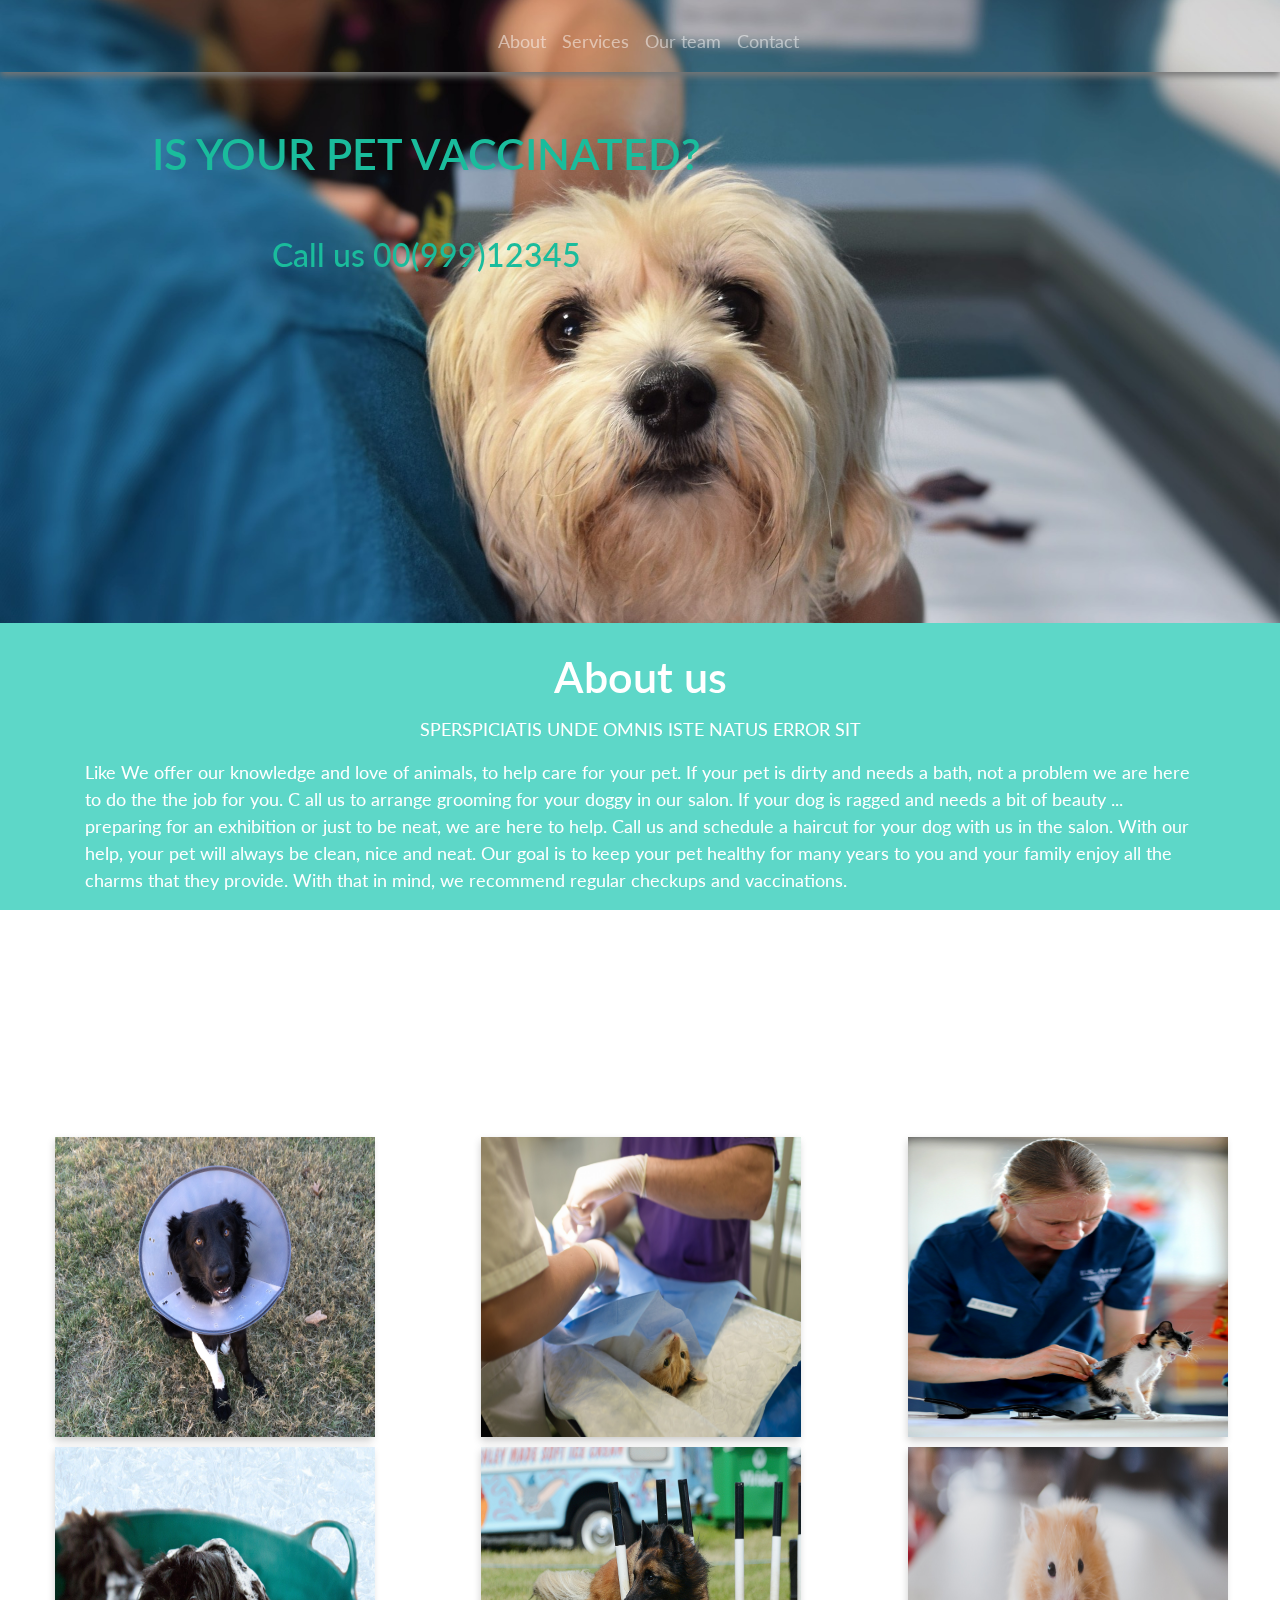
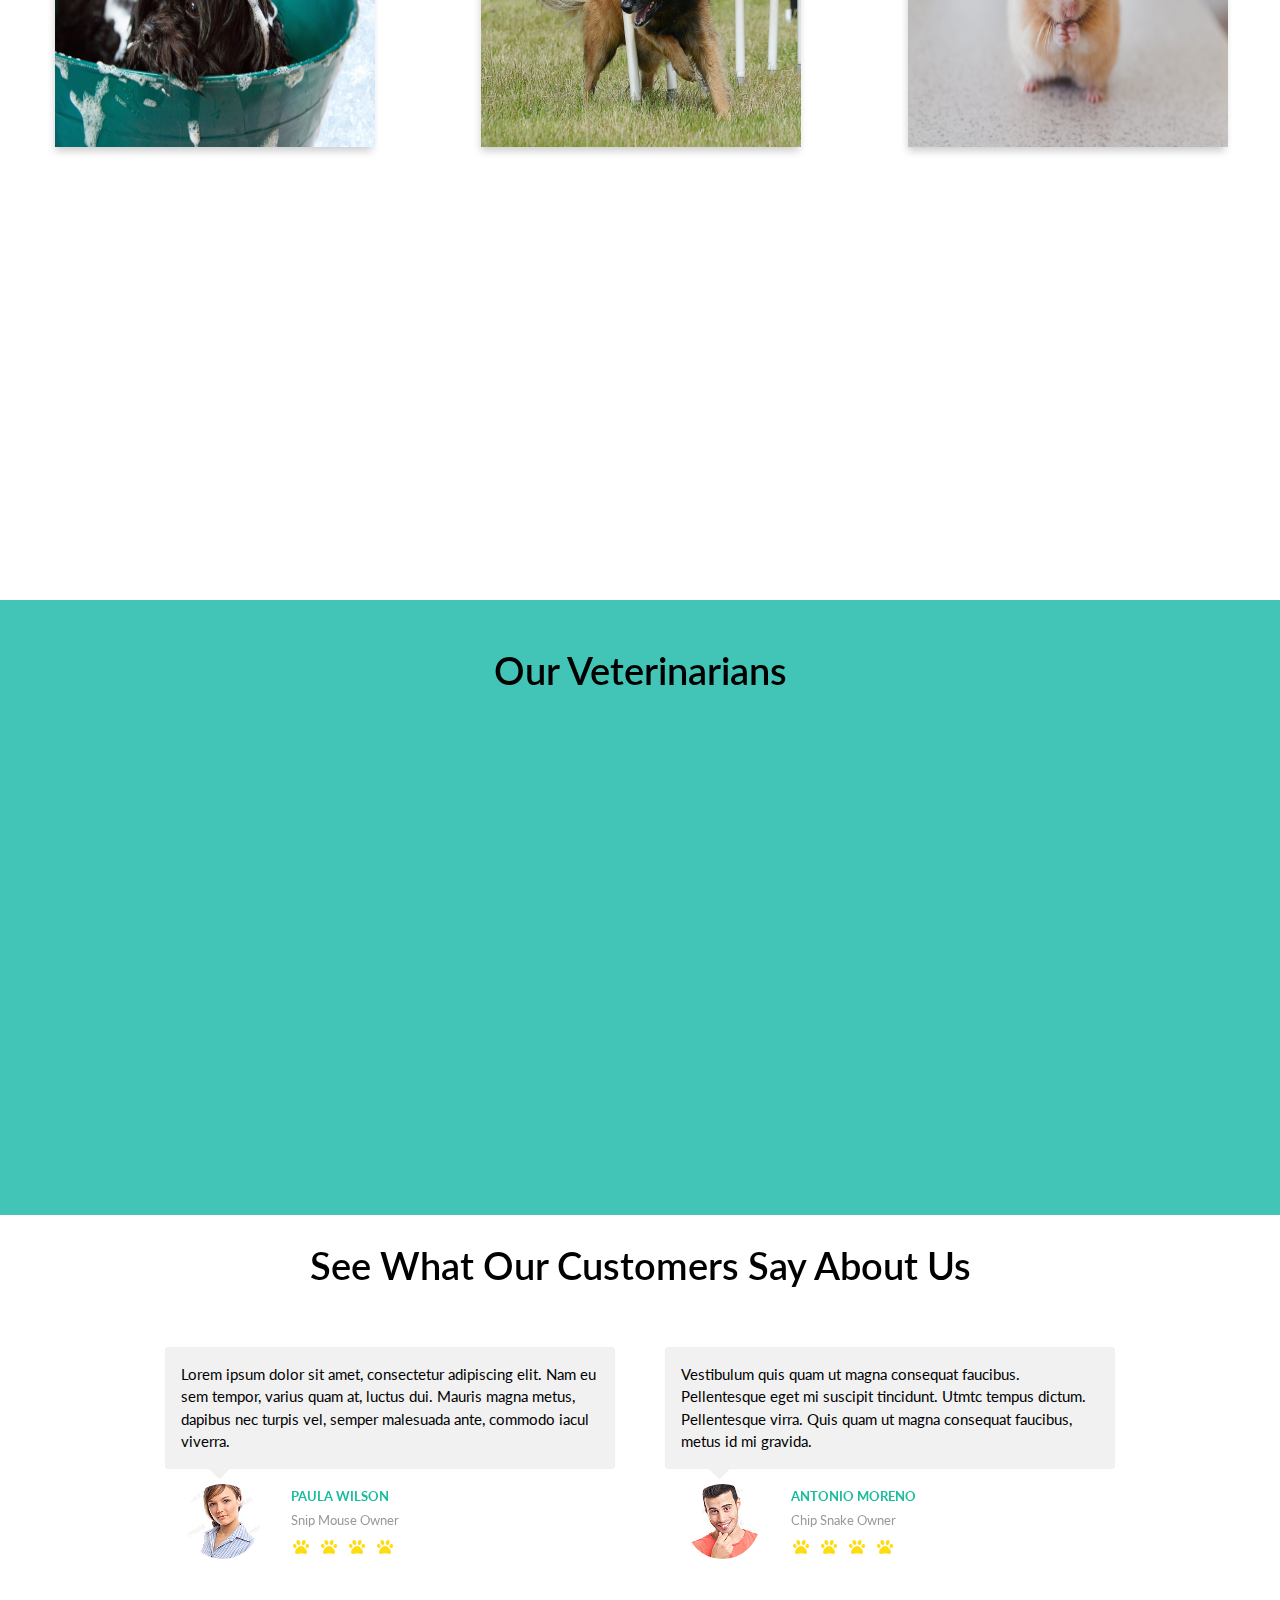
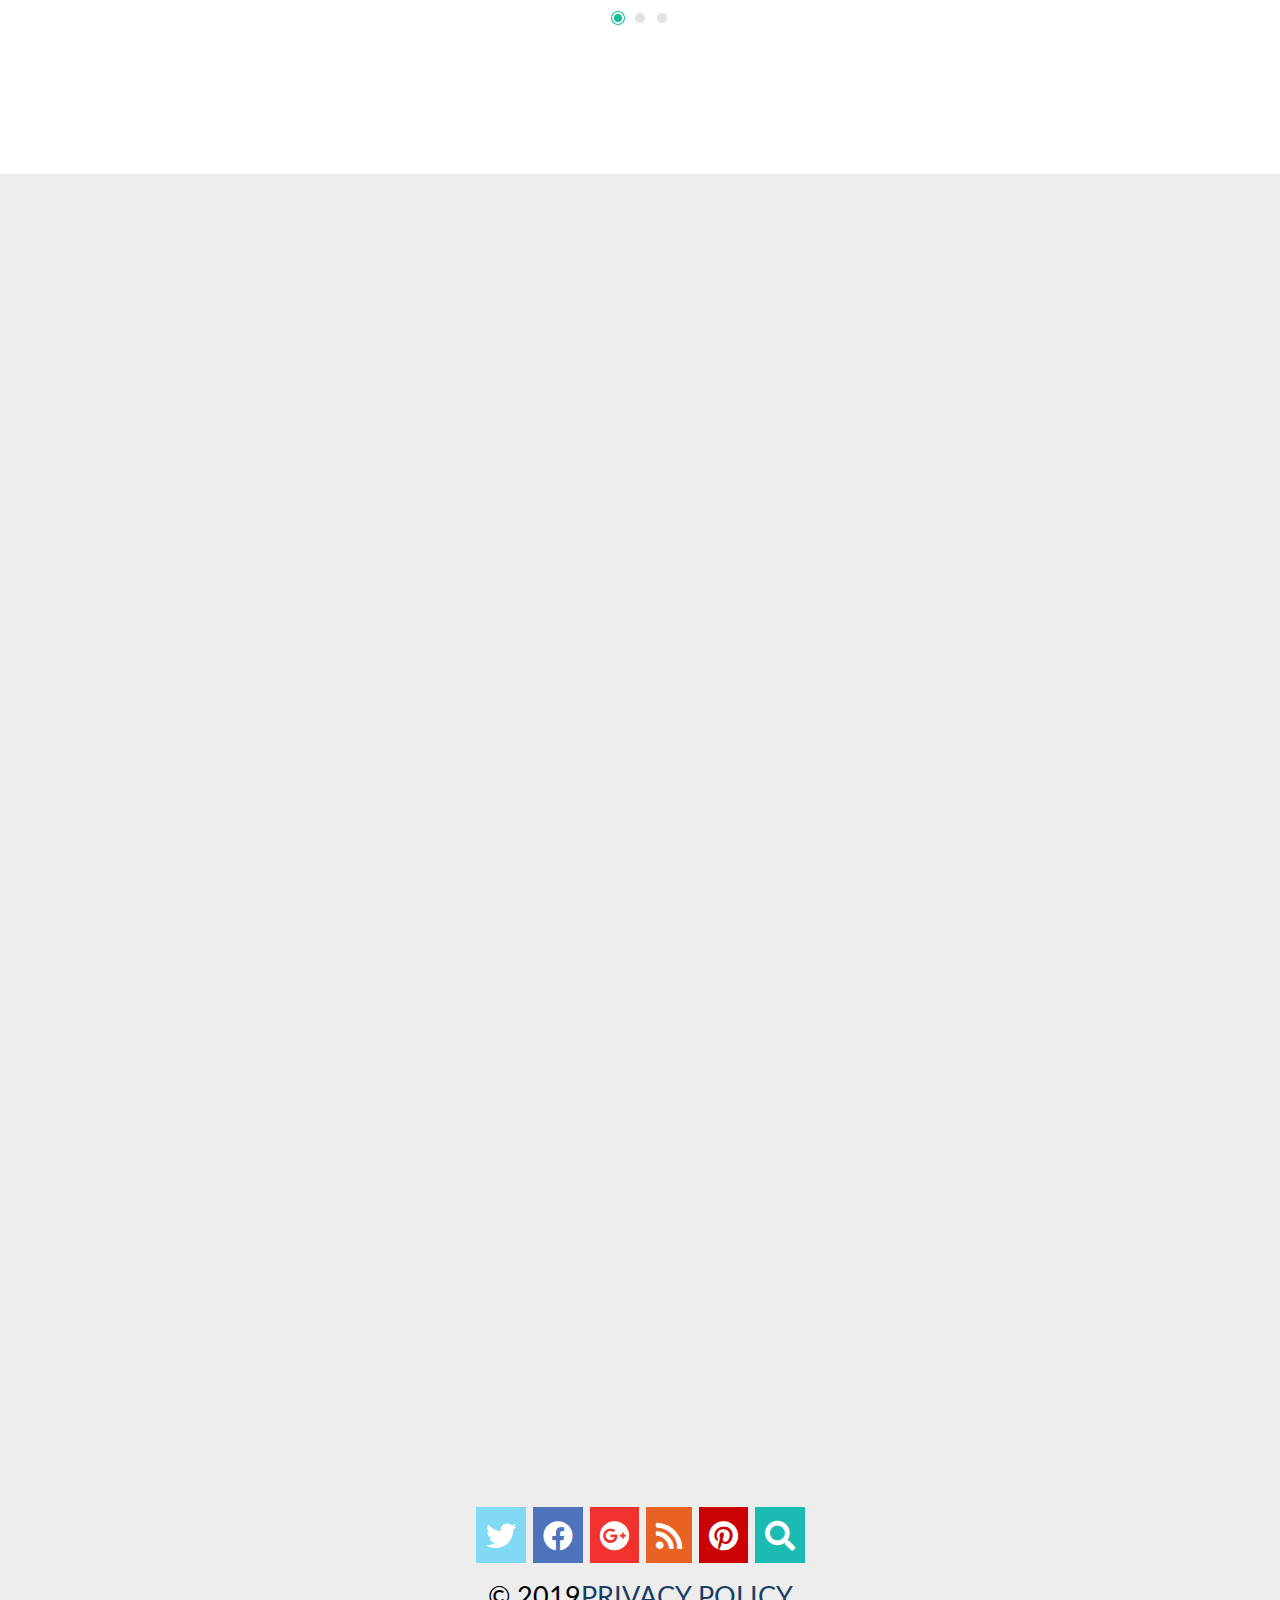
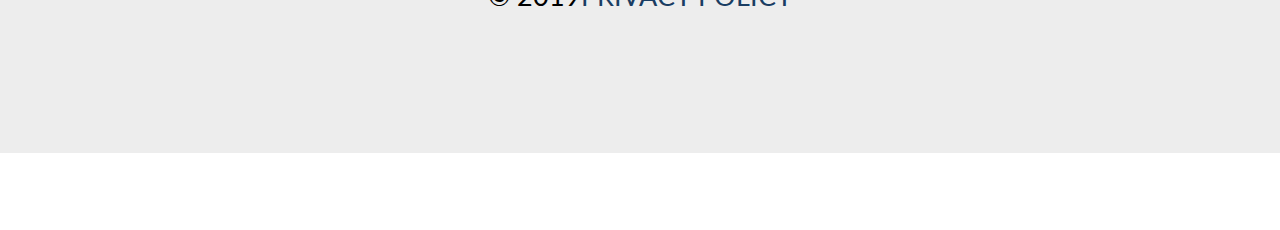
<file: index.html>
<!DOCTYPE html>
<html lang="en">

<head><meta http-equiv="Content-Type" content="text/html; charset=utf-8">
    <!--meta tags-->
    
    <meta name="description" content="veterinarian">
    <meta name="keywords" content="pets,dog,cat,animal,veterinarian">
    <meta name="author" content="John Doe">
    <meta name="viewport" content="width=device-width, initial-scale=1.0">
    <title>Veterinarian</title>
    <link rel="icon" href="images/favicon.ico" type="image/gif" sizes="16x16">
    <!---bootstrap,fontawesome,animate--->
    <link rel="stylesheet" type="text/css" href="./css/bootstrap.min.css">
    <link rel="stylesheet" type="text/css" href="./fontawesome/css/all.min.css">
    <link rel="stylesheet" type="text/css" href="./css/animate.min.css">
    <!--owl-carousel-->
    <link rel="stylesheet" href="./css/owl.carousel.min.css">
    <link rel="stylesheet" href="./css/owl.theme.default.css">
    <!--custom style-->
    <link rel="stylesheet" type="text/css" href="./css/vet.css">
    <!--html contact-->
    <a href="./contact.html"></a>
</head>

<body>
    <!--CSS Spinner-->
    <div id="loading"></div>
    <div id="main-nav">
        
        
        <nav class="navbar navbar-expand-lg navbar-dark bg-transparent">
  <a class="navbar-brand" href="#"></a>
  <button class="navbar-toggler" type="button" data-toggle="collapse" data-target="#navbarNavAltMarkup" aria-controls="navbarNavAltMarkup" aria-expanded="false" aria-label="Toggle navigation">
    <span class="navbar-toggler-icon"></span>
  </button>
  <div class="collapse navbar-collapse" id="navbarNavAltMarkup">
    <div class="navbar-nav mx-auto">
      <a class="nav-item nav-link" href="#">About</a>
      <a class="nav-item nav-link" href="#">Services</a>
      <a class="nav-item nav-link" href="#">Our team</a>
      <a class="nav-item nav-link" href="#">Contact</a>
    </div>
  </div>
</nav>
        
       
        </div>
        <!--------section hero-->
        <section class="hero" style="background-image: url('./images/hero4.jpg');background-position:top;background-size: cover;width: 100%;height:700px;">
            <div class="overlay"></div>
            <div class="container">
                <div class="row">
                    <div class="col-sm-8 col-md-8 col-lg-8  d-none d-sm-none d-md-none d-lg-none d-xl-block  hero-title">
                        <h1 class="wow fadeInDown" data-wow-duration="1.1s" data-wow-delay="0.2s">Is your pet vaccinated?
                    </h1>
                        <h2 class="wow fadeInDown" data-wow-duration="1.1s" data-wow-delay="0.6s"> Call us 00(999)12345</h2> </div>
                </div>
            </div>
        </section>
        <!--------end hero-->
        <main class="main-content">
            <!------section about-us-->
            <section class="about-us wow fadeIn" data-wow-duration="1s" data-wow-delay="0.5s">
                <div class="container">
                    <div class="row">
                        <div class="col-sm-12 col-md-12 col-lg-12">
                            <div class="text-center">
                                <h1 class="about-title">About us</h1>
                                <p class="about-subtitle">SPERSPICIATIS UNDE OMNIS ISTE NATUS ERROR SIT</p>
                            </div>
                            <p class="video-text-bottom">Like

We offer our knowledge and love of animals, to help care for your pet. If your pet is dirty and needs a bath, not a problem we are here to do the the job for you. C
all us to arrange grooming for your doggy in our salon. If your dog is ragged and needs a bit of beauty ... preparing for an exhibition or just to be neat, we are here to help. Call us and schedule a haircut for your dog with us in the salon. With our help, your pet will always be clean, nice and neat. Our goal is to keep your pet healthy for many years to you and your family enjoy all the charms that they provide. With that in mind, we recommend regular checkups and vaccinations.
                        </div>
                    </div>
                </div>
            </section>
            <!--end about-us-->
            <!--section service-->
            <section class="service">
                <div class="container-fluid">
                    <div class="row">
                        <div class="col-12 col-md-12 col-lg-12">
                            <div class="wrapp-section-title">
                                <h1 class="services-title text-center wow fadeInDown">Our Services</h1>
                               
                            </div>
                        </div>
                    </div>
                    <div class="row">
                        <div class="col-xs-12 col-sm-12 col-md-4 col-xl-4 col-lg-6">
                            <div class="flip-card">
                                <div class="flip-card-inner">
                                    <div class="flip-card-front"> <img src="./images/ser2.jpg" alt="veterinarian" style="height:300px;"> </div>
                                    <div class="flip-card-back">
                                        <h1>Veterinary 24/7</h1>
                                        <p>Vitae aliquet nec ullamcorper sit amet. Odio ut sem nulla pharetra. Volutpat consequat mauris nunc congue. In dictum non consectetur a erat nam. </p>
                                       
                                    </div>
                                </div>
                            </div>
                        </div>
                        <div class="col-xs-12 col-sm-12 col-md-4 col-xl-4 col-lg-6">
                            <div class="flip-card">
                                <div class="flip-card-inner">
                                    <div class="flip-card-front"> <img src="./images/ser3.jpg" alt="pet-surgery" style="height:300px;"> </div>
                                    <div class="flip-card-back">
                                        <h1>Pet Surgery</h1>
                                        <p>Vitae aliquet nec ullamcorper sit amet. Odio ut sem nulla pharetra. Volutpat consequat mauris nunc congue. In dictum non consectetur a erat nam. </p>
                                       
                                    </div>
                                </div>
                            </div>
                        </div>
                        <div class="col-xs-12 col-sm-12 col-md-4 col-xl-4 col-lg-6">
                            <div class="flip-card">
                                <div class="flip-card-inner">
                                    <div class="flip-card-front"> <img src="./images/ser1.jpg" alt="vaccine" style="height:300px;"> </div>
                                    <div class="flip-card-back">
                                        <h1>Vaccine</h1>
                                        <p>Vitae aliquet nec ullamcorper sit amet. Odio ut sem nulla pharetra. Volutpat consequat mauris nunc congue. In dictum non consectetur a erat nam. </p>
                                   
                                    </div>
                                </div>
                            </div>
                        </div>
                        <div class="col-xs-12 col-sm-12 col-md-4 col-xl-4 col-lg-6">
                            <div class="flip-card">
                                <div class="flip-card-inner">
                                    <div class="flip-card-front"> <img src="./images/vet5.jpg" alt="grooming" style="height:300px;"> </div>
                                    <div class="flip-card-back">
                                        <h1>Grooming</h1>
                                        <p>Vitae aliquet nec ullamcorper sit amet. Odio ut sem nulla pharetra. Volutpat consequat mauris nunc congue. In dictum non consectetur a erat nam. </p>
                                     
                                    </div>
                                </div>
                            </div>
                        </div>
                        <div class="col-xs-12 col-sm-12 col-md-4 col-xl-4 col-lg-6">
                            <div class="flip-card">
                                <div class="flip-card-inner">
                                    <div class="flip-card-front"> <img src="./images/vet4.jpg" alt="traning" style="height:300px;"> </div>
                                    <div class="flip-card-back">
                                        <h1>Training</h1>
                                        <p>Vitae aliquet nec ullamcorper sit amet. Odio ut sem nulla pharetra. Volutpat consequat mauris nunc congue. In dictum non consectetur a erat nam. </p>
                                    
                                    </div>
                                </div>
                            </div>
                        </div>
                        <div class="col-xs-12 col-sm-12 col-md-4 col-xl-4 col-lg-6">
                            <div class="flip-card">
                                <div class="flip-card-inner">
                                    <div class="flip-card-front"> <img src="./images/ser4.jpg" alt="pet-house" style="height:300px;"> </div>
                                    <div class="flip-card-back">
                                        <h1>Pet House</h1>
                                        <p>Vitae aliquet nec ullamcorper sit amet. Odio ut sem nulla pharetra. Volutpat consequat mauris nunc congue. In dictum non consectetur a erat nam. </p>
                                      
                                    </div>
                                </div>
                            </div>
                        </div>
                    </div>
                </div>
            </section>
            <!--en service-->
            <!--parallax-->
            <div class="parallax">
                <div class="back" style="background-color: rgba(255,255,255,.4);">
                    <div class="container mr-auto parallax-content">
                        <div class="row">
                            <div class="col-sm-12 col-md-12 col-lg-12 call"> </div>
                        </div>
                    </div>
                </div>
            </div>
            <!--end parallax-->
            <!--section our-team-->
            <section class="our-team">
                <div class="container">
                    <h1 class="text-center">Our Veterinarians</h1>
                    <div class="row">
                        <div class="col-sm-12 col-md-4 col-lg-4">
                            <div class="box text-center wow fadeInUp">
                                <div class="box_aside"> <img class="circle img-fluid" src="images/dr1.png" alt="veterinarian" width="200" height="200"> </div>
                                <div class="box_cnt mt-4">
                                    <h4 class="primary">Vet</h4>
                                    <h4>Dana Morris</h4>
                                    <p>dolores urlia miserat mias
                                        <br>astas kerse fertase</p>
                                </div>
                            </div>
                        </div>
                        <div class="col-sm-12 col-md-4 col-lg-4">
                            <div class="bow text-center wow fadeInUp">
                                <div class="box_aside"> <img class="circle img-fluid" src="images/dr3.png" alt="veterinarian" width="200" height="200"> </div>
                                <div class="box_cnt mt-4">
                                    <h4 class="primary">Vet</h4>
                                    <h4>Tomas Jameson</h4>
                                    <p>urlia miset mias dolores
                                        <br>tyase fertase aseas</p>
                                </div>
                            </div>
                        </div>
                        <div class="col-sm-12 col-md-4 col-lg-4">
                            <div class="box text-center wow fadeInUp">
                                <div class="box_aside"> <img class="circle img-fluid" src="images/dr2.png" alt="veterinarian" width="200" height="200"> </div>
                                <div class="box_cnt mt-4">
                                    <h4 class="primary">Vet</h4>
                                    <h4>Linda Smith</h4>
                                    <p>dolores urlia miserat mias
                                        <br> astas kerse fertase</p>
                                </div>
                            </div>
                        </div>
                    </div>
                </div>
            </section>
            <!--end our-team-->
            <!-- section reviews -->
            <section class="testemonials">
                <div class="container">
                    <div class="row">
                        <div class="col-sm-12">
                            <h1>See What Our Customers Say About Us</h1>
                            <div id="myCarousel" class="carousel slide" data-ride="carousel">
                                <!-- Carousel indicators -->
                                <ol class="carousel-indicators">
                                    <li data-target="#myCarousel" data-slide-to="0" class="active"></li>
                                    <li data-target="#myCarousel" data-slide-to="1"></li>
                                    <li data-target="#myCarousel" data-slide-to="2"></li>
                                </ol>
                                <!-- Wrapper for carousel items -->
                                <div class="carousel-inner">
                                    <div class="item carousel-item active">
                                        <div class="row">
                                            <div class="col-xs-12 col-sm-6">
                                                <div class="testimonial-wrapper">
                                                    <div class="testimonial">Lorem ipsum dolor sit amet, consectetur adipiscing elit. Nam eu sem tempor, varius quam at, luctus dui. Mauris magna metus, dapibus nec turpis vel, semper malesuada ante, commodo iacul viverra.</div>
                                                    <div class="media">
                                                        <div class="media-left d-flex mr-3"> <img src="images/test1.jpg" alt="mouse"> </div>
                                                        <div class="media-body">
                                                            <div class="overview">
                                                                <div class="name"><b>Paula Wilson</b></div>
                                                                <div class="details">Snip Mouse Owner</div>
                                                                <div class="star-rating">
                                                                    <ul class="list-inline">
                                                                        <li class="list-inline-item"><i class="fas fa-paw"></i></li>
                                                                        <li class="list-inline-item"><i class="fas fa-paw"></i></li>
                                                                        <li class="list-inline-item"><i class="fas fa-paw"></i></li>
                                                                        <li class="list-inline-item"><i class="fas fa-paw"></i></li>
                                                                        <li class="list-inline-item"><i class="fas fa-paw-half-o"></i></li>
                                                                    </ul>
                                                                </div>
                                                            </div>
                                                        </div>
                                                    </div>
                                                </div>
                                            </div>
                                            <div class="col-xs-12 col-sm-6">
                                                <div class="testimonial-wrapper">
                                                    <div class="testimonial">Vestibulum quis quam ut magna consequat faucibus. Pellentesque eget mi suscipit tincidunt. Utmtc tempus dictum. Pellentesque virra. Quis quam ut magna consequat faucibus, metus id mi gravida.</div>
                                                    <div class="media">
                                                        <div class="media-left d-flex mr-3"> <img src="images/test2.jpg" alt="snake"> </div>
                                                        <div class="media-body">
                                                            <div class="overview">
                                                                <div class="name"><b>Antonio Moreno</b></div>
                                                                <div class="details">Chip Snake Owner</div>
                                                                <div class="star-rating">
                                                                    <ul class="list-inline">
                                                                        <li class="list-inline-item"><i class="fas fa-paw"></i></li>
                                                                        <li class="list-inline-item"><i class="fas fa-paw"></i></li>
                                                                        <li class="list-inline-item"><i class="fas fa-paw"></i></li>
                                                                        <li class="list-inline-item"><i class="fas fa-paw"></i></li>
                                                                        <li class="list-inline-item"><i class="fas fa-paw-o"></i></li>
                                                                    </ul>
                                                                </div>
                                                            </div>
                                                        </div>
                                                    </div>
                                                </div>
                                            </div>
                                        </div>
                                    </div>
                                    <div class="item carousel-item">
                                        <div class="row">
                                            <div class="col-xs-12 col-sm-6">
                                                <div class="testimonial-wrapper">
                                                    <div class="testimonial">Lorem ipsum dolor sit amet, consectetur adipiscing elit. Nam eu sem tempor, varius quam at, luctus dui. Mauris magna metus, dapibus nec turpis vel, semper malesuada ante, commodo iacul viverra.</div>
                                                    <div class="media">
                                                        <div class="media-left d-flex mr-3"> <img src="images/test2.jpg" alt=""> </div>
                                                        <div class="media-body">
                                                            <div class="overview">
                                                                <div class="name"><b>Michael Holz</b></div>
                                                                <div class="details">Macky Cat Owner</div>
                                                                <div class="star-rating">
                                                                    <ul class="list-inline">
                                                                        <li class="list-inline-item"><i class="fas fa-paw"></i></li>
                                                                        <li class="list-inline-item"><i class="fas fa-paw"></i></li>
                                                                        <li class="list-inline-item"><i class="fas fa-paw"></i></li>
                                                                        <li class="list-inline-item"><i class="fas fa-paw"></i></li>
                                                                        <li class="list-inline-item"><i class="fas fa-star-o"></i></li>
                                                                    </ul>
                                                                </div>
                                                            </div>
                                                        </div>
                                                    </div>
                                                </div>
                                            </div>
                                            <div class="col-xs-12 col-sm-6">
                                                <div class="testimonial-wrapper">
                                                    <div class="testimonial">Vestibulum quis quam ut magna consequat faucibus. Pellentesque eget mi suscipit tincidunt. Utmtc tempus dictum. Pellentesque virra. Quis quam ut magna consequat faucibus, metus id mi gravida.</div>
                                                    <div class="media">
                                                        <div class="media-left d-flex mr-3"> <img src="images/test1.jpg" alt="parot"> </div>
                                                        <div class="media-body">
                                                            <div class="overview">
                                                                <div class="name"><b>Mary Saveley</b></div>
                                                                <div class="details">Lucky Parot Owner</div>
                                                                <div class="star-rating">
                                                                    <ul class="list-inline">
                                                                        <li class="list-inline-item"><i class="fas fa-paw"></i></li>
                                                                        <li class="list-inline-item"><i class="fas fa-paw"></i></li>
                                                                        <li class="list-inline-item"><i class="fas fa-paw"></i></li>
                                                                        <li class="list-inline-item"><i class="fas fa-paw"></i></li>
                                                                        <li class="list-inline-item"><i class="fas fa-paw-o"></i></li>
                                                                    </ul>
                                                                </div>
                                                            </div>
                                                        </div>
                                                    </div>
                                                </div>
                                            </div>
                                        </div>
                                    </div>
                                    <div class="item carousel-item">
                                        <div class="row">
                                            <div class="col-xs-12 col-sm-6">
                                                <div class="testimonial-wrapper">
                                                    <div class="testimonial">Lorem ipsum dolor sit amet, consectetur adipiscing elit. Nam eu sem tempor, varius quam at, luctus dui. Mauris magna metus, dapibus nec turpis vel, semper malesuada ante, commodo iacul viverra.</div>
                                                    <div class="media">
                                                        <div class="media-left d-flex mr-3"> <img src="images/test4.jpg" alt="fish"> </div>
                                                        <div class="media-body">
                                                            <div class="overview">
                                                                <div class="name"><b>Martin Sommer</b></div>
                                                                <div class="details">Lucy Fish Owner</div>
                                                                <div class="star-rating">
                                                                    <ul class="list-inline">
                                                                        <li class="list-inline-item"><i class="fas fa-paw"></i></li>
                                                                        <li class="list-inline-item"><i class="fas fa-paw"></i></li>
                                                                        <li class="list-inline-item"><i class="fas fa-paw"></i></li>
                                                                        <li class="list-inline-item"><i class="fas fa-paw"></i></li>
                                                                        <li class="list-inline-item"><i class="fas fa-paw"></i></li>
                                                                    </ul>
                                                                </div>
                                                            </div>
                                                        </div>
                                                    </div>
                                                </div>
                                            </div>
                                            <div class="col-xs-12 col-sm-6">
                                                <div class="testimonial-wrapper">
                                                    <div class="testimonial">Vestibulum quis quam ut magna consequat faucibus. Pellentesque eget mi suscipit tincidunt. Utmtc tempus dictum. Pellentesque virra. Quis quam ut magna consequat faucibus, metus id mi gravida.</div>
                                                    <div class="media">
                                                        <div class="media-left d-flex mr-3"> <img src="images/test3.jpg" alt="dog"> </div>
                                                        <div class="media-body">
                                                            <div class="overview">
                                                                <div class="name"><b>John Williams</b></div>
                                                                <div class="details">Fred Cat Owner</div>
                                                                <div class="star-rating">
                                                                    <ul class="list-inline">
                                                                        <li class="list-inline-item"><i class="fas fa-paw"></i></li>
                                                                        <li class="list-inline-item"><i class="fas fa-paw"></i></li>
                                                                        <li class="list-inline-item"><i class="fas fa-paw"></i></li>
                                                                        <li class="list-inline-item"><i class="fas fa-paw"></i></li>
                                                                        <li class="list-inline-item"><i class="fas fa-paw"></i></li>
                                                                    </ul>
                                                                </div>
                                                            </div>
                                                        </div>
                                                    </div>
                                                </div>
                                            </div>
                                        </div>
                                    </div>
                                </div>
                            </div>
                        </div>
                    </div>
                </div>
            </section>
            <!--end reviews-->
        </main>
        <!---- Footer---->
        <footer>
            <div class="container-fluid">
                <div class="row">
                    <div class="col-sm-12 col-md-12 col-lg-4">
                        <div class="blog-info wow fadeInLeft" data-wow-delay="1s" data-wow-duration="0.5">
                            
                            <ul class="text-left">
                                <h4>Useful tips</h4>
                                <li><a href="#">Animal Poisons</a></li>
                                <li><a href="#">Animal Tales</a></li>
                                <li><a href="#">Cat Breeds</a></li>
                                <li><a href="#">Cat Diseases</a></li>
                                <li><a href="#">Cats</a></li>
                                <li><a href="#">Dog Breeds</a></li>
                                <li><a href="#">Dog Diseases</a></li>
                                <li><a href="#">Dog Training</a></li>
                                <li><a href="#">Dogs</a></li>
                                <li><a href="#">Drugs and medicines</a></li>
                                <li><a href="#">Featured</a></li>
                                <li><a href="#">General Advice</a></li>
                                <li><a href="#">History</a></li>
                                <li><a href="#">Rodent diseases</a></li>
                            </ul>
                        </div>
                    </div>
                    <div class="col-sm-12 col-md-12 col-lg-3 mt-1">
                        <ul class="index-list wow fadeInUp animated" data-wow-delay="2s" data-wow-duration="0.5">
                            <li>
                                <h3>Nam dignissim odio</h3>
                                <p>Molestie lacus, in vehicula purus rhoncus sed. Aliquam et urna ut tellus nec dolor porttitor congue aesent ac purus.</p>
                            </li>
                            <li>
                                <h3>Aenean pellentesque </h3>
                                <p>Nunc ut turpis posuere, viverra tibulum tempor, mi porta tempus imperdiet, enim nibh.</p>
                            </li>
                            <li>
                                <h3>Condimentum dolor, sed</h3>
                                <p>Aliquam et urna ut tellus nec dolor portitor congue aesent ac purus ac enim consequat condi tum et non turpis.</p>
                            </li>
                        </ul>
                    </div>
                    <div class="col-sm-12 col-md-12 col-lg-5 wow fadeInRight" data-wow-delay="2" data-wow-duration="0.8">
                        <div class="subscribe-box text-center ml-5">
                            <div class="one">
                                <div class="logo"> <img src="./images/alarm.svg"> </div>
                              
                                <p> signup with your email to get latest updates </p>
                                <form>
                                    <input type='text'>
                                    <br />
                                    <button class="btn mt-2" role="button"> subscribe </button>
                                </form>
                            </div>
                        </div>
                      
                         
                    </div>
                    <div class="foot-3-picture">
                        <div class="container">
                            <div class="row wow fadeInUp animated" style="visibility: visible; animation-name: fadeInUp;">
                                <div class="col-sm-12 col-md-4"> <img src="images/blog.jpg" alt="pet" style="width: 100%;height:200px;">
                                    <h6><a class="text-center text-dark" href="#">Soloiasead<br> Massrtya
                                    Aplicabos Kiuaseras
                                    Coditau Diquures</a></h6> </div>
                                <div class="col-sm-12 col-md-4"> <img src="images/blog1.jpg" alt="pet" style="width: 100%;height:200px;">
                                    <h6><a class="text-center text-dark" href="#">Soloiasead Massrtya <br>Aplicabos Kiuaseras
                                    Coditau Diquures</a></h6> </div>
                                <div class="col-sm-12 col-md-4"> <img src="images/blog2.jpg" alt="pet" style="width: 100%;height:200px;">
                                    <h6><a class="text-center text-dark" href="#">Soloiasead Massrtya <br>Aplicabos Kiuaseras
                                    Coditau Diquures</a></h6> </div>
                            </div>
                        </div>
                    </div>
                </div>
            </div>
            <div class="footer-bottom">
                <div class="container">
                    <div class="row">
                        <div class="col-sm-12 col-md-12 col-lg-12 text-center">
                            <ul class="social-list">
                                <li><a class="b1" href="#"><span class="fab fa-twitter"></span></a></li>
                                <li><a class="b2" href="#"><span class="fab fa-facebook"></span></a></li>
                                <li><a class="b3" href="#"><span class="fab fa-google-plus"></span></a></li>
                                <li><a class="b4" href="#"><span class="fas fa-rss"></span></a></li>
                                <li><a class="b5" href="#"><span class="fab fa-pinterest"></span></a></li>
                                <li><a class="b6" href="#"><span class="fas fa-search"></span></a></li>
                            </ul>
                            <p class="copy">© <span id="copyright-year">2019</span><span class="dot"></span><a href="index-5.html">Privacy
                                    Policy</a> </p>
                        </div>
                    </div>
                </div>
            </div>
        </footer>
        <script type="text/javascript" src="./js/jquery-3.4.1.min.js"></script>
        <script src="https://cdnjs.cloudflare.com/ajax/libs/popper.js/1.14.7/umd/popper.min.js">
        </script>
        <script type="text/javascript" src="./js/bootstrap.min.js"></script>
        <script type="text/javascript" src="./js/owl.carousel.min.js">
        </script>
        <script type="text/javascript" src="./js/owl.autoplay.js">
        </script>
        <script>
            window.onscroll = () => {
                const nav = document.querySelector('#main-nav');
                if (this.scrollY <= 10) nav.className = '';
                else nav.className = 'scroll';
            };
        </script>
        <script src="./js/wow.min.js"></script>
        <script>
            new WOW().init();
        </script>
</body>

</html>
</file>
<file: css/vet.css>
@import url('https://fonts.googleapis.com/css?family=Lato|Raleway&display=swap');
* {
    margin: 0;
    bottom: 0;
    list-style-type: none;
    transition: all 0.3s ease-out;
}

body {
    height: 100%;
    font-size: 18px;
    font-family: "Lato", "sans-serif";
    color: #fff;
}


/** nav **/

.navbara {
    font-size: 22px;
}

#main-nav {
    position: fixed;
    top: 0;
    left: 0;
    height: 4em;
    width: 100%;
    padding: 12px 18px;
    box-shadow: 0 4px 7px #777;
    transition: background-color 0.3s ease-out;
    background-color: transparent;
}

nav span {
    font-weight: 600;
    letter-spacing: 0.085em;
    font-size: 21px;
}

.navbar-toggler-icon:hover {
    opacity: 1;
}

button.navbar-toggler {
    border: none;
}

button.navbar-toggler {
    position: absolute;
    top: 0;
    right: 0;
    width: 100px;
    height: 46px;
    background-color: white;
}

button.navbar-toggler {
    background-color: transparent;
    border: none;
    color: #000;
    padding: 16px 32px;
    text-align: center;
    font-size: 16px;
    margin: 4px 2px;
    opacity: 0.6;
    transition: 0.3s;
}

.navbar-toggler:hover {
    opacity: 1
}

#main-nav.scroll {
    background-color: #1cbbb1;
    color: #000
}

body>section {
    margin-top: -4.3em;
}




/**** hero ***/

.hero img {
    width: 100%;
    height: auto;
}

.overlay {
    position: absolute;
    bottom: 0;
    left: 100%;
    right: 0;
   
    overflow: hidden;
    width: 0;
    height: 100%;
    transition: .5s ease;
    background-color: rgba(0, 0, 0, 0.5);
}

@media (min-width: 992px) {
    .hero-title {
        color: #1abc9c;
        position: absolute;
        top: 100px;
        left: 0;
    }
    .hero-title h1 {
        color: #1abc9c;
        text-transform: uppercase;
        font-size: 43px;
        text-align: center;
        font-weight: 600;
    }
    .hero-title h2 {
        text-align: center;
    }
}


/**** about-us ****/

.about-us {
    margin-bottom: -20px;
    background-color: #5DD7C8;
   
}

.about-us h1 {
    color: #fff;
    font-size: 43px;
    margin-bottom: 26px;
    text-align: center;
    font-weight: 600;
   
}

.about-subtitle {
    margin-top: -10px;
}

/*** services**/

.service {
    margin: 100px auto;
}

.services-title {
    color: #42C5B7;
    font-size: 43px;
    font-weight: 600;
}

.services-subtitle {
    font-size: 18px;
    margin-top: -56px;
    color: #696969;
}

.flip-card img {
    width: 100%;
}

.flip-card {
    background-color: transparent;
    height: 300px;
    perspective: 1000px;
    margin: 0 auto;
}

.flip-card-front img {
    width: 126%;
    height: 300px;
}

.flip-card-inner {
    margin: 10px auto;
    position: relative;
    width: 80%;
    height: 100%;
    text-align: center;
    transition: transform 0.6s;
    transform-style: preserve-3d;
    box-shadow: 0 4px 8px 0 rgba(0, 0, 0, 0.2);
}

.flip-card:hover .flip-card-inner {
    transform: rotateY(180deg);
}

.flip-card-front,
.flip-card-back {
    position: absolute;
    width: 80%;
    height: 100%;
    backface-visibility: hidden;
}

.flip-card-front {
    background-color: #bbb;
    color: black;
    width: 80%;
}

.flip-card-back {
    background-color: #42C5B7;
    transform: rotateY(180deg);
}


/**** Cta****/

.parallax-container {
    margin-top: 100px;
}

.parallax {
    background-image: url("../images/labrador-paralax.jpg");
    background-size: cover;
    min-height: 400px;
    background-attachment: fixed;
    background-position: right right;
    background-repeat: no-repeat;
    z-index: 7;
}


/*** our team ***/

.our-team {
    padding-top: 20px;
    margin-top: -47px;
    background-color: #42C5B7;
}

.primary {
    color: #fff;
}

.circle {
    border-radius: 50%;
    border: 3px solid #dfdfdf;
    margin: 0 auto;
}

@media (max-width: 576px) {
    .call p,
    .number {
        font-size: 27px;
        line-height: 2;
        padding-top: 10px;
    }
}


/**** testemonials ***/

.box {
    padding-top: 100px;
}

.card p {
    color: #42C5B7;
}

.Image-star,
.Image-quote {
    text-align: center;
}

section.testimonials {
    margin-top: 100px;
}

h1 {font-weight: 600;
    color: #000;
    font-size: 38px;
    
    text-align: center;
    position: relative;
    margin: 30px 0 60px;
}

h2::after {
    content: "";
    width: 100px;
    position: absolute;
    margin: 0 auto;
    height: 4px;
    border-radius: 1px;
    left: 0;
    right: 0;
    bottom: -20px;
}

.carousel {
    margin: 0 auto;
    padding: 0 70px;
}

.carousel .item {
    color: #999;
    overflow: hidden;
    min-height: 120px;
    font-size: 13px;
}

.carousel .media {
    position: relative;
    padding: 0 0 0 20px;
}

.carousel .media img {
    width: 75px;
    height: 75px;
    display: block;
    border-radius: 50%;
}

.carousel .testimonial-wrapper {
    padding: 0 10px;
}

.carousel .testimonial {
    color: #000;
    position: relative;
    padding: 15px;
    background: #f1f1f1;
    border: 1px solid #efefef;
    border-radius: 3px;
    margin-bottom: 15px;

    font-size:15px;
    font-weight: 400;
}

.carousel .testimonial::after {
    content: "";
    width: 15px;
    height: 15px;
    display: block;
    background: #f1f1f1;
    border: 1px solid #efefef;
    border-width: 0 0 1px 1px;
    position: absolute;
    bottom: -8px;
    left: 46px;
    transform: rotateZ(-46deg);
}

.carousel .star-rating li {
    padding: 0 2px;
}

.carousel .star-rating i {
    font-size: 16px;
    color: #ffdc12;
}

.carousel .overview {
    padding: 3px 0 0 15px;
}

.carousel .overview .details {
    padding: 5px 0 8px;
}

.carousel .overview b {
    text-transform: uppercase;
    color: #1abc9c;
}

.carousel .carousel-indicators {
    bottom: -70px;
}

.carousel-indicators li,
.carousel-indicators li.active {
    width: 18px;
    height: 18px;
    border-radius: 50%;
    margin: 1px 2px;
}

.carousel-indicators li {
    background: #e2e2e2;
    border: 4px solid #fff;
}

.carousel-indicators li.active {
    color: #fff;
    background: #1abc9c;
    border: 5px double;
}

/****   Subscribe Form     **/

.subscribe-box {
    width: 200px;
    height: 400px;
    background-color: transparent;
    margin: 20px auto;
    border-radius: 4px;
    text-align: center;
    position: relative;
 
    overflow: hidden;
}

.one {
    display: block;
    height: 400px;
    width: 200px;
  
    position: absolute;
    top: 0;
    background-color: transparent;
    margin-top: -28px;
}

.subscribe-box .logo {
    width: 50%;
    height: auto;
    display: block;
    margin: 20px 50px;
}

.one .heading {
    color: #000;
    text-transform: capitalize;
    font-size: 20px;
    
    margin-top: 40px;
}

.subscribe-box p {
    font-size: 12px;
    color: #000;
    font-weight: lighter;
    text-transform: capitalize;
}


/***** footer ****/

footer {
    background-color: #ededed;
    margin-top: 200px;
    padding-top: 65px;
    padding-bottom: 125px;
    color: #000;
}

.blog-info {
    
padding:0 200px;
    
}
.blog-info h3 {
    text-align: center;
    padding-left: 37px;
}

.blog-info ul {
    text-align: center;
}

.blog-info li a {
    font-size: 18px;
    line-height: 24px;
    text-transform:capitalize;
    font-family: "Lato", sans-serif;
    transition: .3s;
    color: #000;
}


img {
    display: block;
}

.border {
    margin: 10px auto;
    display: block;
}

.practice {
    font-size: 18px;
    text-transform: uppercase;
    color: #000;
    transition: .3s;
    text-align: center;
}

.index-list li {
    position: relative;
    margin-top: 24px;
    padding-left: 50px;
    font-family: "Lato", sans-serif;
}

.index-list li:before {
    content: counter(li) ".";
    counter-increment: li;
    display: block;
    width: 43px;
    height: 43px;
    border-radius: 50%;
    background: #1cbbb1;
    font-size: 21px;
    line-height: 46px;
    text-align: center;
    position: absolute;
    top: -12px;
    left: -7px;
}

.index-list {
    counter-reset: li;
}



.foot-3-picture {
    margin: 15px auto;
}


/***** footer-bottom *****/

.footer-bottom {
    padding-top: 190px;
    font-size: 27px;
    line-height: 33px;
    text-transform: uppercase;
    color: #000;
    font-family: "Lato", sans-serif;
}

ul.social-list {
    padding: 10px;
}

ul.social-list li {
    display: inline-block;
    padding-top: 37px;
}

.social-list a {
    color: #fff;
    font-size: 30px;
    padding: 10px 10px;
}

.b1 {
    background-color: #82D9F4;
}

.b2 {
    background-color: #4F73BA;
}

.b3 {
    background-color: #F1322E;
}

.b4 {
    background-color: #E86323;
}

.b5 {
    background-color: #CB0203;
}

.b6 {
    background-color: #1cbbb1;
}

.list2 {
    color: #000;
}
</file>
